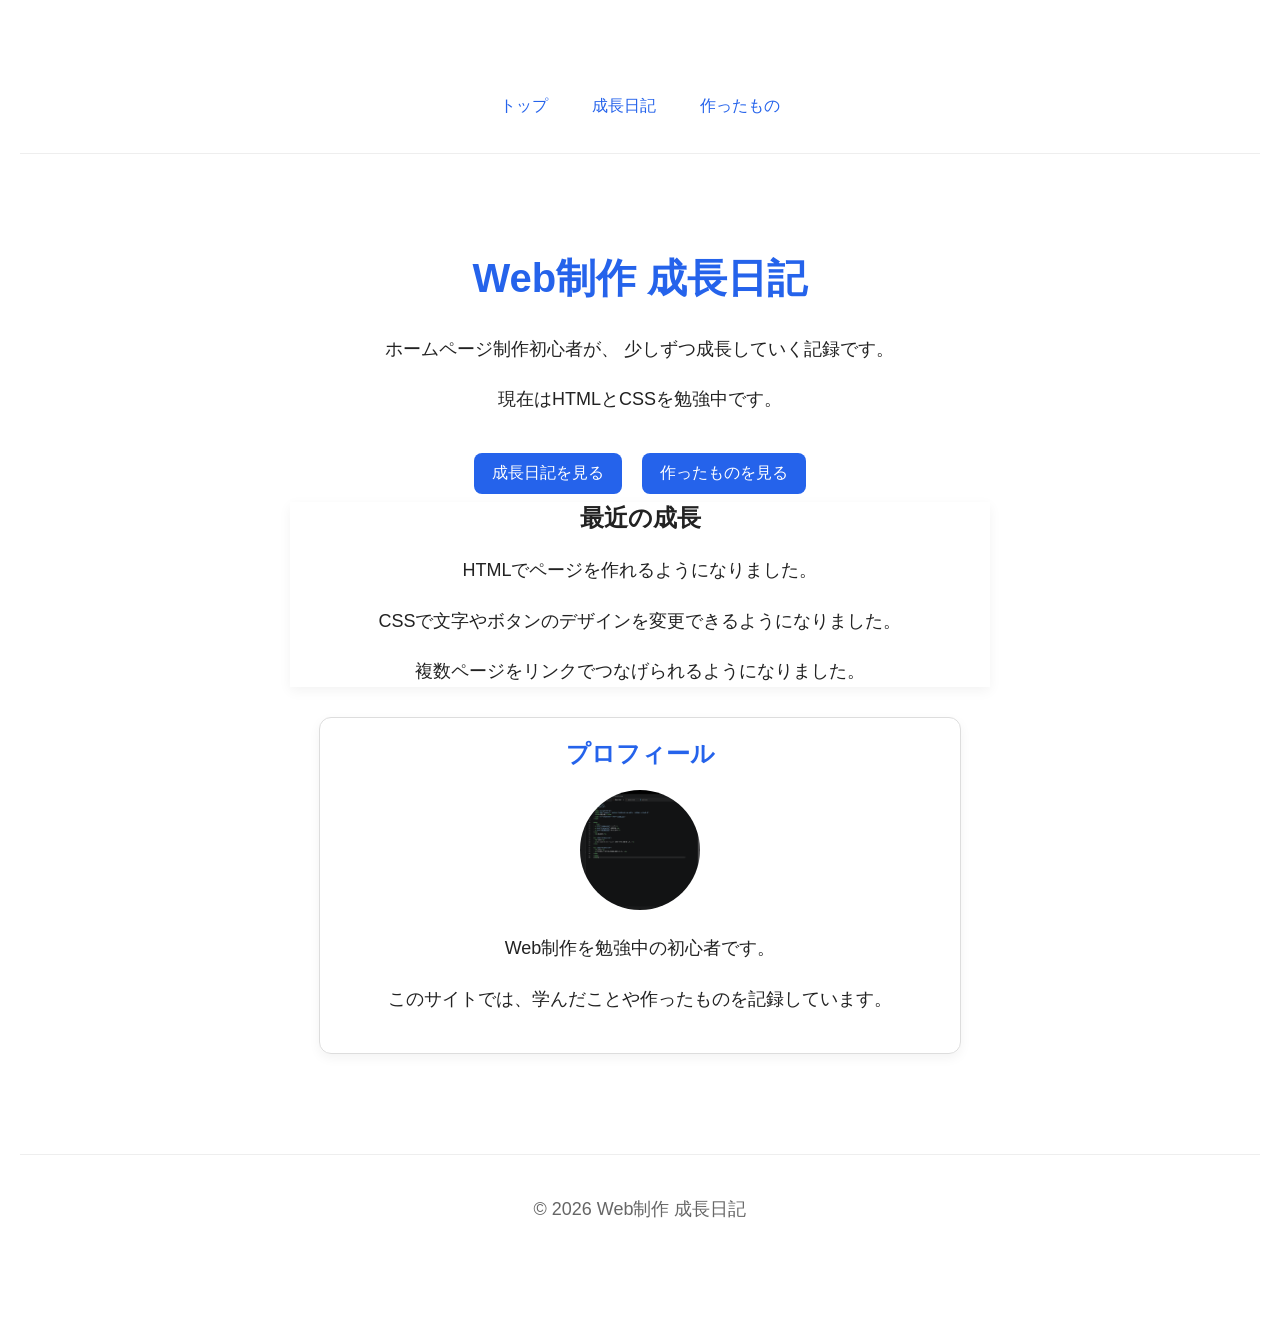
<file: index.html>
<!DOCTYPE html>
<html lang="ja">
<head>
  <meta charset="UTF-8">
  <meta name="viewport" content="width=device-width, initial-scale=1.0">
  <title>Web制作 成長日記</title>
  <link rel="stylesheet" href="style.css">
</head>


<body>
 <body>

  <nav>
    <a href="index.html">トップ</a>
    <a href="diary.html">成長日記</a>
    <a href="works.html">作ったもの</a>
  </nav>

  <main class="container">

    <h1>Web制作 成長日記</h1>

    <p>
      ホームページ制作初心者が、
      少しずつ成長していく記録です。
    </p>

    <p>現在はHTMLとCSSを勉強中です。</p>

    <div class="buttons">
      <a href="diary.html">成長日記を見る</a>
      <a href="works.html">作ったものを見る</a>
    </div>

    <section class="recent">
      <h2>最近の成長</h2>

      <p>HTMLでページを作れるようになりました。</p>
      <p>CSSで文字やボタンのデザインを変更できるようになりました。</p>
      <p>複数ページをリンクでつなげられるようになりました。</p>
    </section>

    <section class="profile">
      <h2>プロフィール</h2>

      <img src="images/profile.png" alt="プロフィール画像" class="profile-image">

      <p>Web制作を勉強中の初心者です。</p>
      <p>このサイトでは、学んだことや作ったものを記録しています。</p>
    </section>

  </main>

  <footer>
    <p>© 2026 Web制作 成長日記</p>
  </footer>

</body>
  <!-- GitHub Pages 公開テスト -->
</html>
</file>
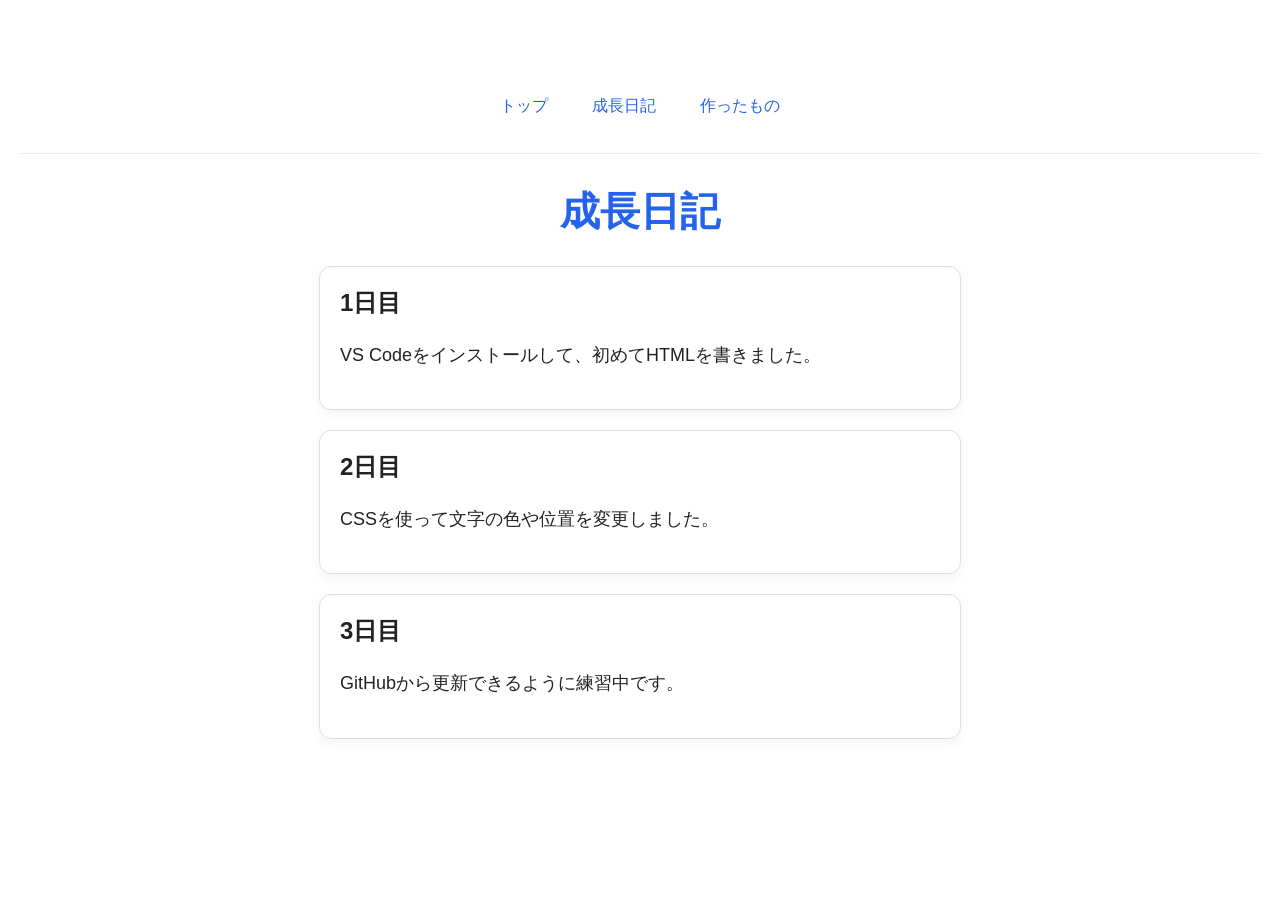
<file: diary.html>
<!DOCTYPE html>
<html lang="ja">
<head>
  <meta charset="UTF-8">
  <meta name="viewport" content="width=device-width, initial-scale=1.0">
  <title>成長日記</title>
  <link rel="stylesheet" href="style.css">
</head>

<body>
    <nav>
  <a href="index.html">トップ</a>
  <a href="diary.html">成長日記</a>
  <a href="works.html">作ったもの</a>
</nav>
  <h1>成長日記</h1>

<div class="diary-card">
  <h2>1日目</h2>
  <p>VS Codeをインストールして、初めてHTMLを書きました。</p>
</div>

<div class="diary-card">
  <h2>2日目</h2>
  <p>CSSを使って文字の色や位置を変更しました。</p>
</div><div class="diary-card">
  <h2>3日目</h2>
  <p>GitHubから更新できるように練習中です。</p>
</div>
</body>
</html>
</file>
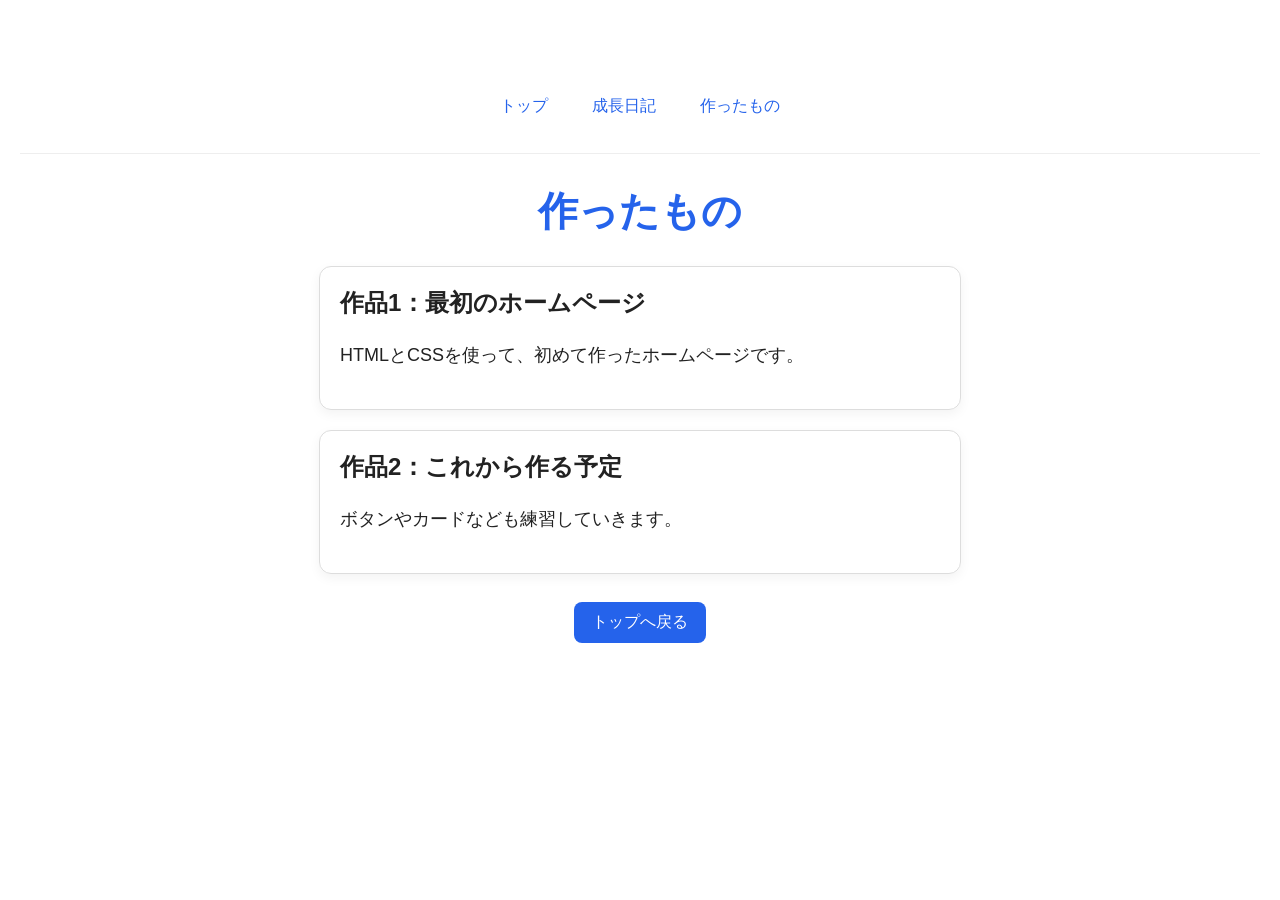
<file: works.html>
<!DOCTYPE html>
<html lang="ja">
<head>
  <meta charset="UTF-8">
  <meta name="viewport" content="width=device-width, initial-scale=1.0">
  <title>作ったもの</title>
  <link rel="stylesheet" href="style.css">
</head>

<body>
    <nav>
  <a href="index.html">トップ</a>
  <a href="diary.html">成長日記</a>
  <a href="works.html">作ったもの</a>
</nav>
  <h1>作ったもの</h1>

<div class="work-card">
  <h2>作品1：最初のホームページ</h2>
  <p>HTMLとCSSを使って、初めて作ったホームページです。</p>
</div>

<div class="work-card">
  <h2>作品2：これから作る予定</h2>
  <p>ボタンやカードなども練習していきます。</p>
</div>

  <a href="index.html">トップへ戻る</a>
</body>
</html>
</file>
<file: style.css>
body {
  font-family: Arial, sans-serif;
  background-color: white;
  color: #222;
  text-align: center;
  padding: 60px 20px;
}

h1 {
  color: #2563eb;
}

p {
  font-size: 18px;
  line-height: 1.8;
}
a {
  display: inline-block;
  background-color: #2563eb;
  color: white;
  text-decoration: none;
  padding: 10px 18px;
  margin: 8px;
  border-radius: 8px;
}

a:hover {
  background-color: #1d4ed8;
}
.container {
  max-width: 700px;
  margin: 0 auto;
  padding: 40px;
}

.buttons {
  margin-top: 30px;
}
nav {
  margin-bottom: 30px;
}

nav a {
  background-color: transparent;
  color: #2563eb;
  padding: 8px 12px;
}

nav a:hover {
  background-color: #eff6ff;
}
.diary-card {
  max-width: 600px;
  margin: 20px auto;
  padding: 20px;
  border: 1px solid #ddd;
  border-radius: 12px;
  text-align: left;
}
.work-card {
  max-width: 600px;
  margin: 20px auto;
  padding: 20px;
  border: 1px solid #ddd;
  border-radius: 12px;
  text-align: left;
}
@media (max-width: 600px) {
  body {
    padding: 30px 15px;
  }

  .container {
    padding: 20px;
  }

  nav a {
    display: block;
    margin: 5px 0;
  }

  .buttons a {
    display: block;
    margin: 10px 0;
  }
}
.profile {
  max-width: 600px;
  margin: 30px auto 0;
  padding: 20px;
  border: 1px solid #ddd;
  border-radius: 12px;
}

.profile h2 {
  color: #2563eb;
}
.profile-image {
  width: 120px;
  height: 120px;
  object-fit: cover;
  border-radius: 50%;
}
footer {
  margin-top: 60px;
  padding: 20px;
  font-size: 14px;
  color: #666;
}
body {
  margin: 0;
}

nav {
  padding: 20px;
  border-bottom: 1px solid #eee;
}

h1 {
  font-size: 40px;
}

h2 {
  margin-top: 0;
}

.profile,
.recent,
.diary-card,
.work-card {
  box-shadow: 0 4px 12px rgba(0, 0, 0, 0.05);
}

footer {
  border-top: 1px solid #eee;
}
</file>
